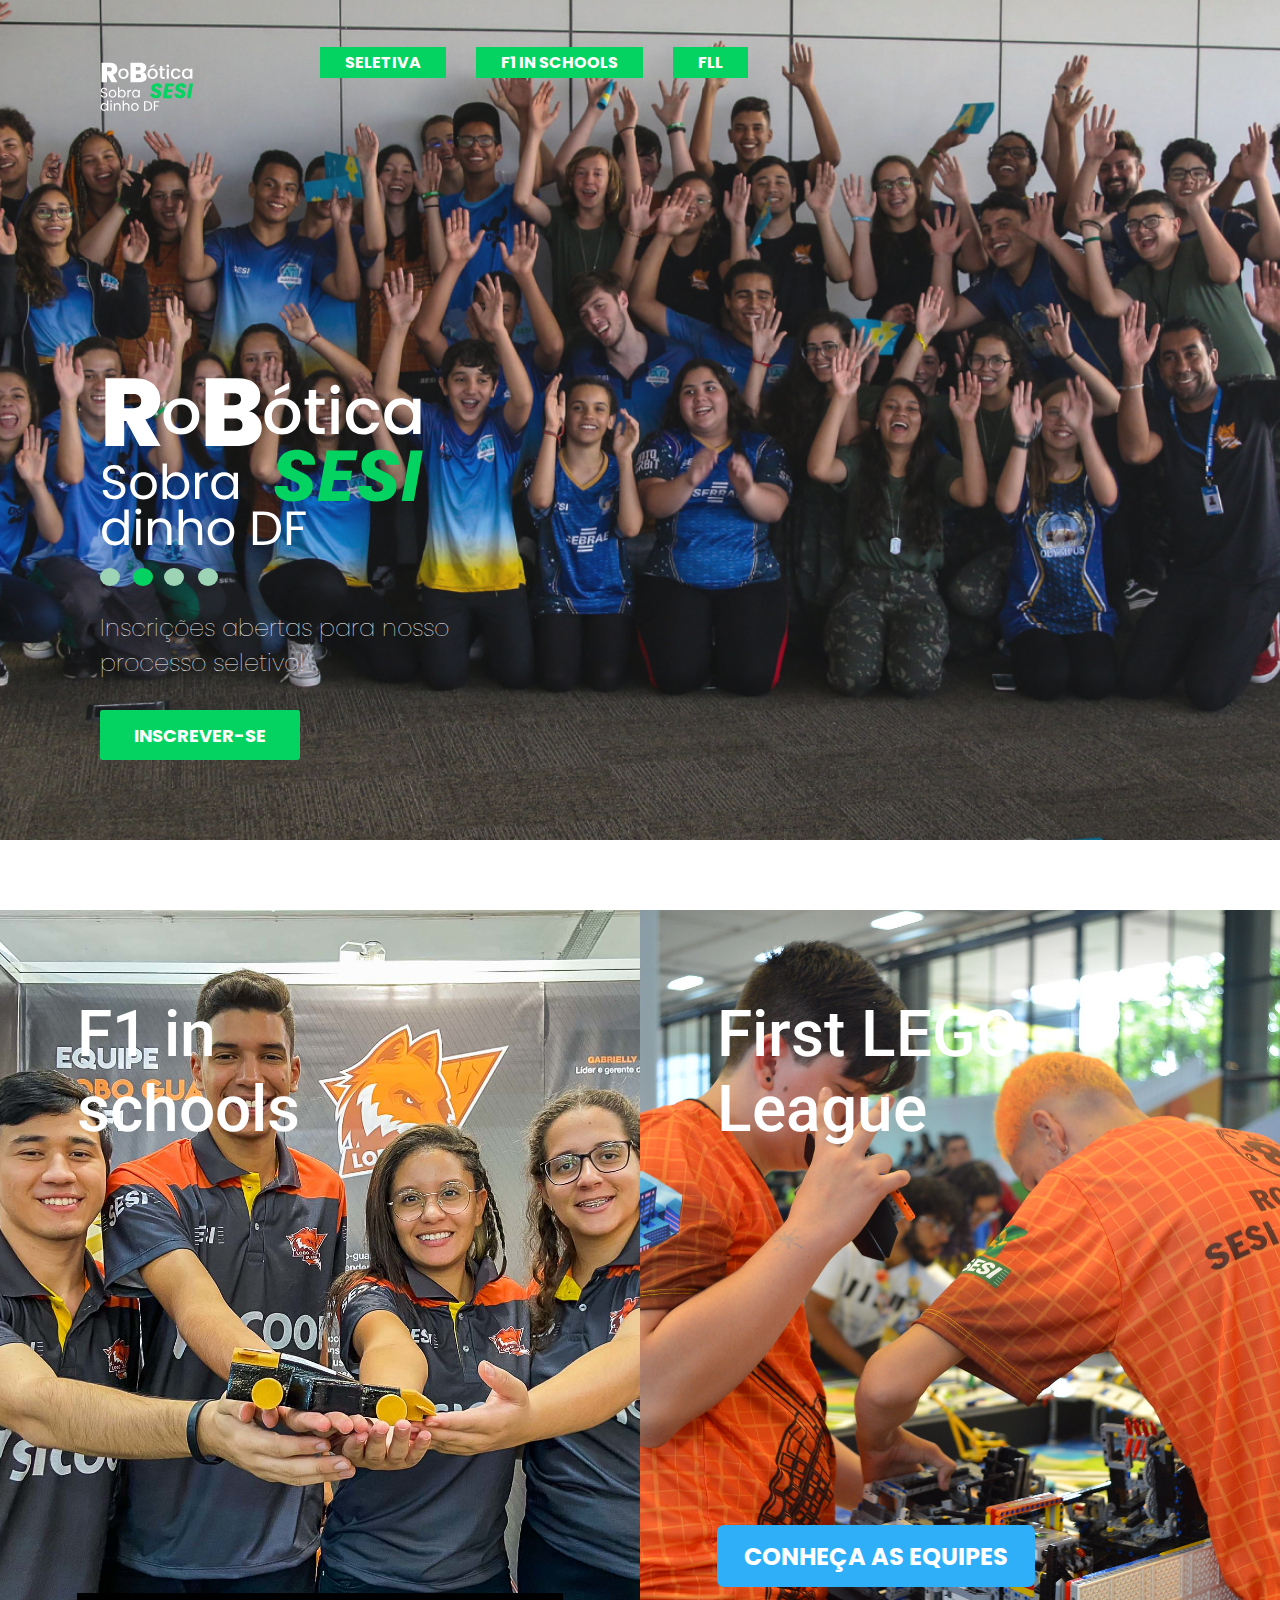
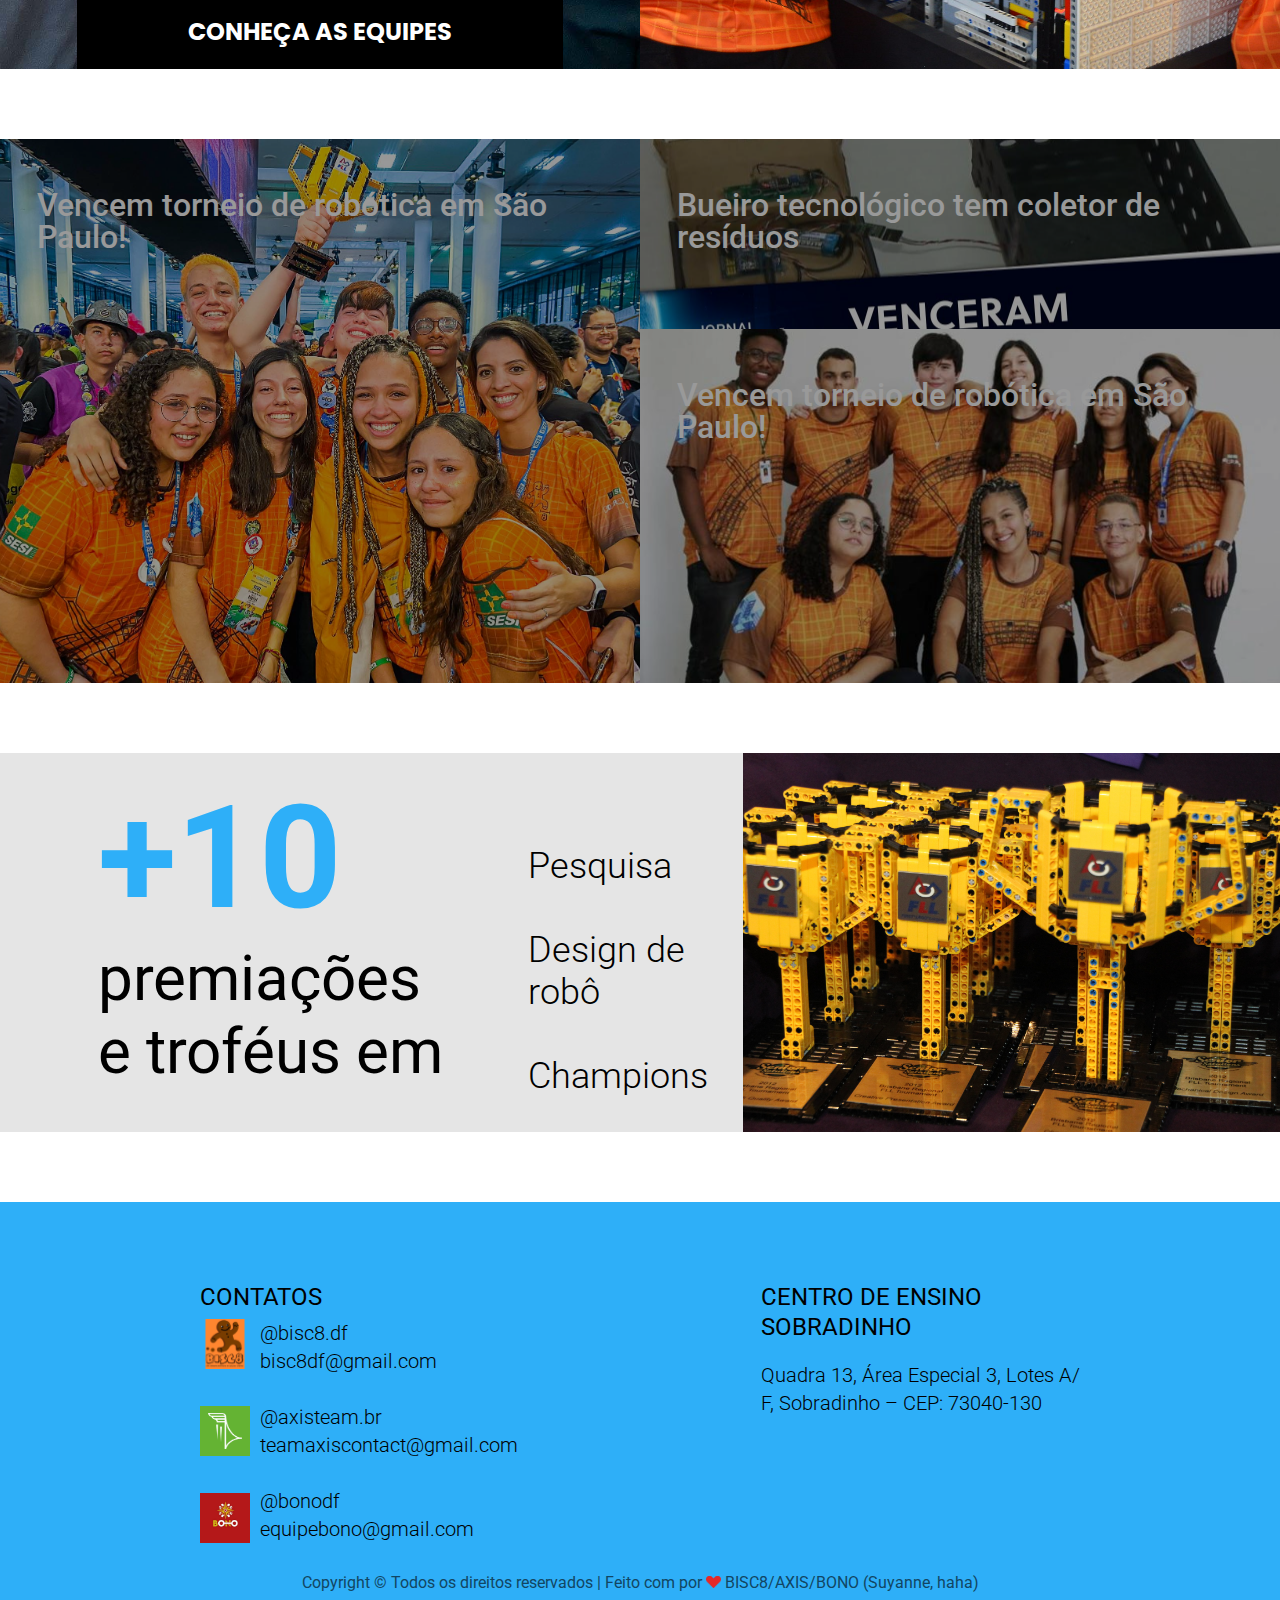
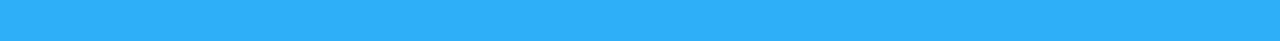
<file: index.html>
<!DOCTYPE html>
<html lang="en">
<head>
  <meta charset="UTF-8">
  <meta http-equiv="X-UA-Compatible" content="IE=edge">
  <meta name="viewport" content="width=device-width, initial-scale=1.0">
  <title>Home</title>

  <!--FONTS LINKS-->
   <!--FONTS LINK-->
   <link rel="preconnect" href="https://fonts.googleapis.com">
   <link rel="preconnect" href="https://fonts.gstatic.com" crossorigin>
   <link href="https://fonts.googleapis.com/css2?family=Poppins:wght@300;400;700&family=Roboto:wght@300;500;700&display=swap" rel="stylesheet">

  <!--CSS LINKS-->
  <link rel="stylesheet" href="styles/style.css">
  <link rel="stylesheet" href="styles/navbar.css">
  <link rel="stylesheet" href="styles/footer.css">

</head>
<body>
  <nav class="dp-menu">
    
    <ul>
      <li id="logonavbar"><a href="#"><img src="Images/LogoVerdeB.svg" alt="Website Logo"></a></li>

      <li class="buttonhover listbar"><a href="#">SELETIVA</a>
        <ul class="secondul">
          <li class="buttonhover listbar"><a href="html/form.html">INSCREVA-SE</a></li>
          <li class="buttonhover listbar"><a href="#">EDITAL</a></li>
        </ul>
      </li>
      <li class="buttonhover listbar"><a href="#">F1 IN SCHOOLS</a></li>
      <li class="buttonhover listbar"><a href="#">FLL</a>
        <ul class="secondul">
          <li class="buttonhover listbar"><a href="#">BISC8</a></li>
          <li class="buttonhover listbar"><a href="#">BONO</a></li>
        </ul>
      </li>
    </ul>
  </nav>


  <!-- Header with image -->
  <header class="bgimg">
    <div class="container">
      <img src="Images/LogoVerdeB.svg" alt="Title Logo"><br>
      <img id="carroselballs" src="Images/carroselballs.svg" alt="Carrosel balls">
      <p>Inscrições abertas para nosso processo seletivo!</p>

      <button class="buttonhover" ><a href="html/form.html">INSCREVER-SE</a></button>
    </div>
  </header>

  
  <section class="competitions">
    <div class="section1bg f1inschools frontbg">
      <div class="section1text">
        <h2 class="section1title">F1 in <br> schools</h2>
        <button id="f1button" class="section1button"><a href="">CONHEÇA AS EQUIPES</a></button>
        </div>
    </div>
<!--
    <div class="section1bg backbg">
      <div class="section1text">
        <h2 class="section1title">F1 in <br> schools</h2>
        <p>O campeonato, que faz parte de um projeto internacional realizado pela própria Fórmula 1, reproduz desafios profissionais envolvidos em uma corrida de carros do início ao fim, desde a criação da escuderia até o enfrentamento nas pistas. <br>

        Aqui, não é só a velocidade que conta: é necessário utilizar diversos recursos tecnológicos para projetar, modelar e testar um protótipo de um carro de F1. Nessa preparação para o mundo profissional, os jovens competidores precisam pensar em marketing, patrocínio, plano de negócios e estratégias em mídias sociais.
        </p>
        <button id="f1button" class="section1button"><a href="">CONHEÇA AS EQUIPES</a></button>
        </div>
    </div>
-->
    <div id="FLL" class="section1bg frontbg">
      <div class="section1text">
        <h2 class="section1title">First LEGO<br>League</h2>
        <button id="fllbutton" class="section1button"><a href="">CONHEÇA AS EQUIPES</a></button>
      </div>
    </div>
  </section>


  <section class="news">
    
    <div id="bignews" >
      <a href="https://g1.globo.com/df/distrito-federal/noticia/2020/03/10/estudantes-de-brasilia-vencem-festival-sesi-de-robotica-em-sao-paulo.ghtml" target="_blank" rel="noopener noreferrer">
        <h2 class="section1title">Vencem torneio de robótica em São Paulo!</h2>
      </a>
      
    </div>

    <div id="littlenews" >
      <a target="_blank" href="https://youtu.be/-0r_CIXvMjY">
        <div id="littlenews1" >
        <h2 class="section1title">Bueiro tecnológico tem coletor de resíduos</h2>
      </div>
      </a>

      <a target="_blank" href="https://razoesparaacreditar.com/estudantes-df-coleta-pet-limpa-bueiros/">
        <div id="littlenews2">
        <h2 >Vencem torneio de robótica em São Paulo!</h2>
      </div>
      </a>
    </div>
    
  </section>

  <section class="awards">
    <div id="awards1">
      <h1>+10</h1>
      <p>premiações <br> e troféus em</p>
    </div>
    <div id="awards2">
      <ul>
        <li>Pesquisa </li><br>
        <li>Design de robô </li><br>
        <li>Champions</li>
      </ul>
    </div>
 
    <div id="trophiesimg">
    </div>
  </section>


  <footer>
    <div id="footerdiv">
      <div class="contacts">
        <h3>CONTATOS</h3> 
        <div class="logos">
          <img src="Images/Logob8.svg" alt="Logo b8">
          <img src="Images/LogoAxis.jpg" alt="Logo Axis">
          <img src="Images/LogoBono.png" alt="Logo Bono">
        </div>
        <div class="emailinstagram">
          <p> @bisc8.df 
          bisc8df@gmail.com
          <br> <br></p>
          <p>@axisteam.br 
          teamaxiscontact@gmail.com <br> <br></p>
          <p> @bonodf 
          equipebono@gmail.com</p>
          
        </div>
      </div>
      <div class="location">
        <h3>CENTRO DE ENSINO <br> SOBRADINHO</h3><br>
        <p>Quadra 13, Área Especial 3, Lotes A/ <br> F, Sobradinho – CEP: 73040-130
        </p>
      </div>
    </div>

    <div id="copyright">
      <p>Copyright © Todos os direitos reservados | Feito com por <img src="Images/Footerheart.png" alt="Heart image"> BISC8/AXIS/BONO (Suyanne, haha)</p>
    </div>
    
  </footer> 
</body>
</html>
</file>
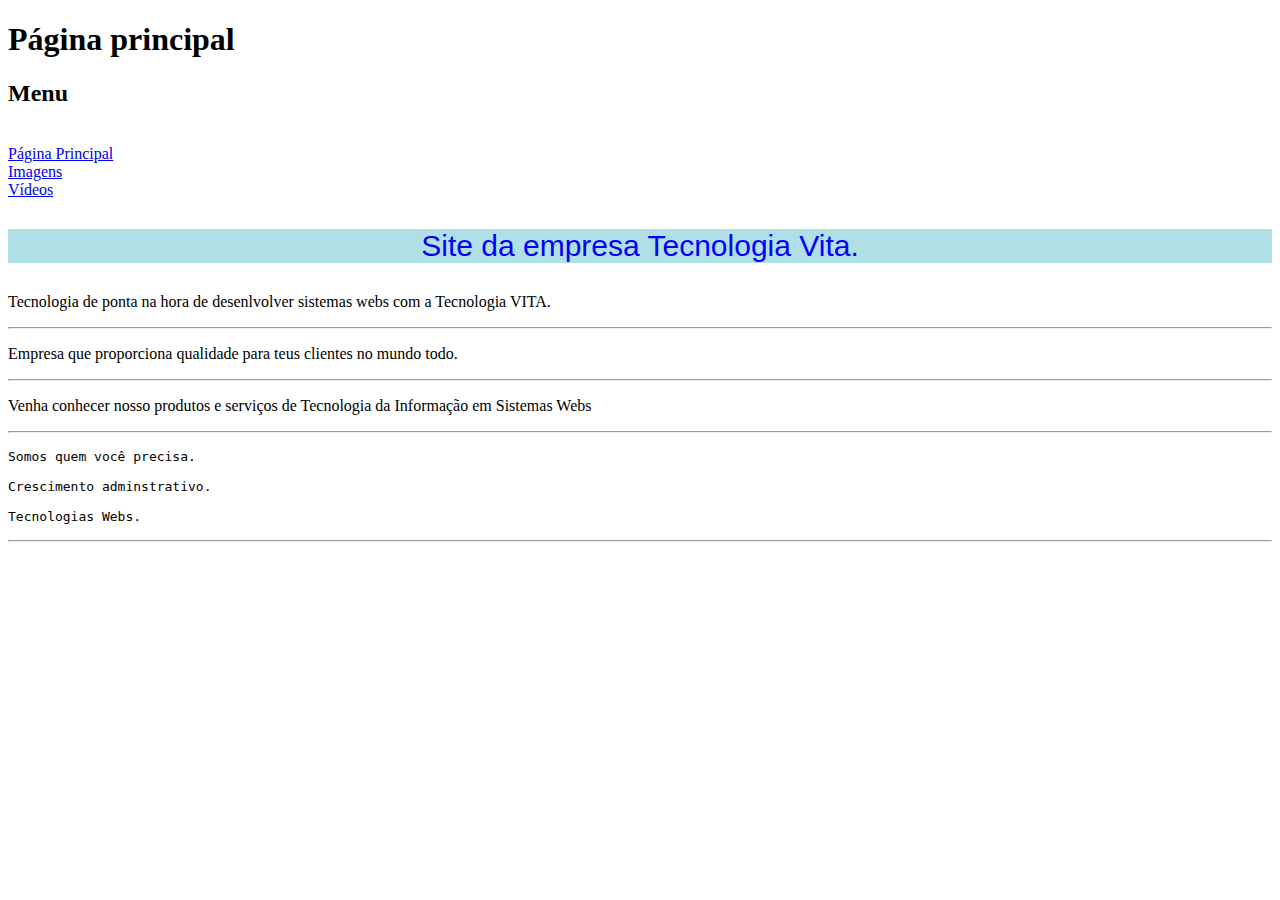
<file: html/index.html>
<!DOCTYPE html>
<html lang="pt-br">
<!-- Tag inicial do HTML -->

<head>
  <!-- Tag de cabeçalho do documento HTML -->
  <title>Meu primeiro site </title> <!-- Tag de titulo-->
</head>

<body>

  <h1> Página principal </h1>

  <h2> Menu </h2>

  <br> <a href="/html/index.html"> Página Principal </a>

  <br> <a href="/html/imagens.html"> Imagens </a>

  <br> <a href="/html/videos.html"> Vídeos </a>

  <p title="Importância de Desenvolvimento" style="color:blue;
font-size:30px;
background-color:powderblue;
font-family:arial;
text-align:center;">Site da empresa Tecnologia Vita.</p>


  <p>
    Tecnologia de ponta na hora de desenlvolver
    sistemas webs com a Tecnologia VITA.
  </p>

  <hr>

  <p>
    Empresa que proporciona qualidade para
    teus clientes no mundo todo.
  </p>

  <hr>

  <p>
    Venha conhecer nosso produtos e serviços de
    Tecnologia da Informação em Sistemas Webs</p>

  <hr>

  <p>
  <pre>Somos quem você precisa.
<br>Crescimento adminstrativo.
<br>Tecnologias Webs.
</pre>
  </p>
  <hr>


</body>



</html>
</file>
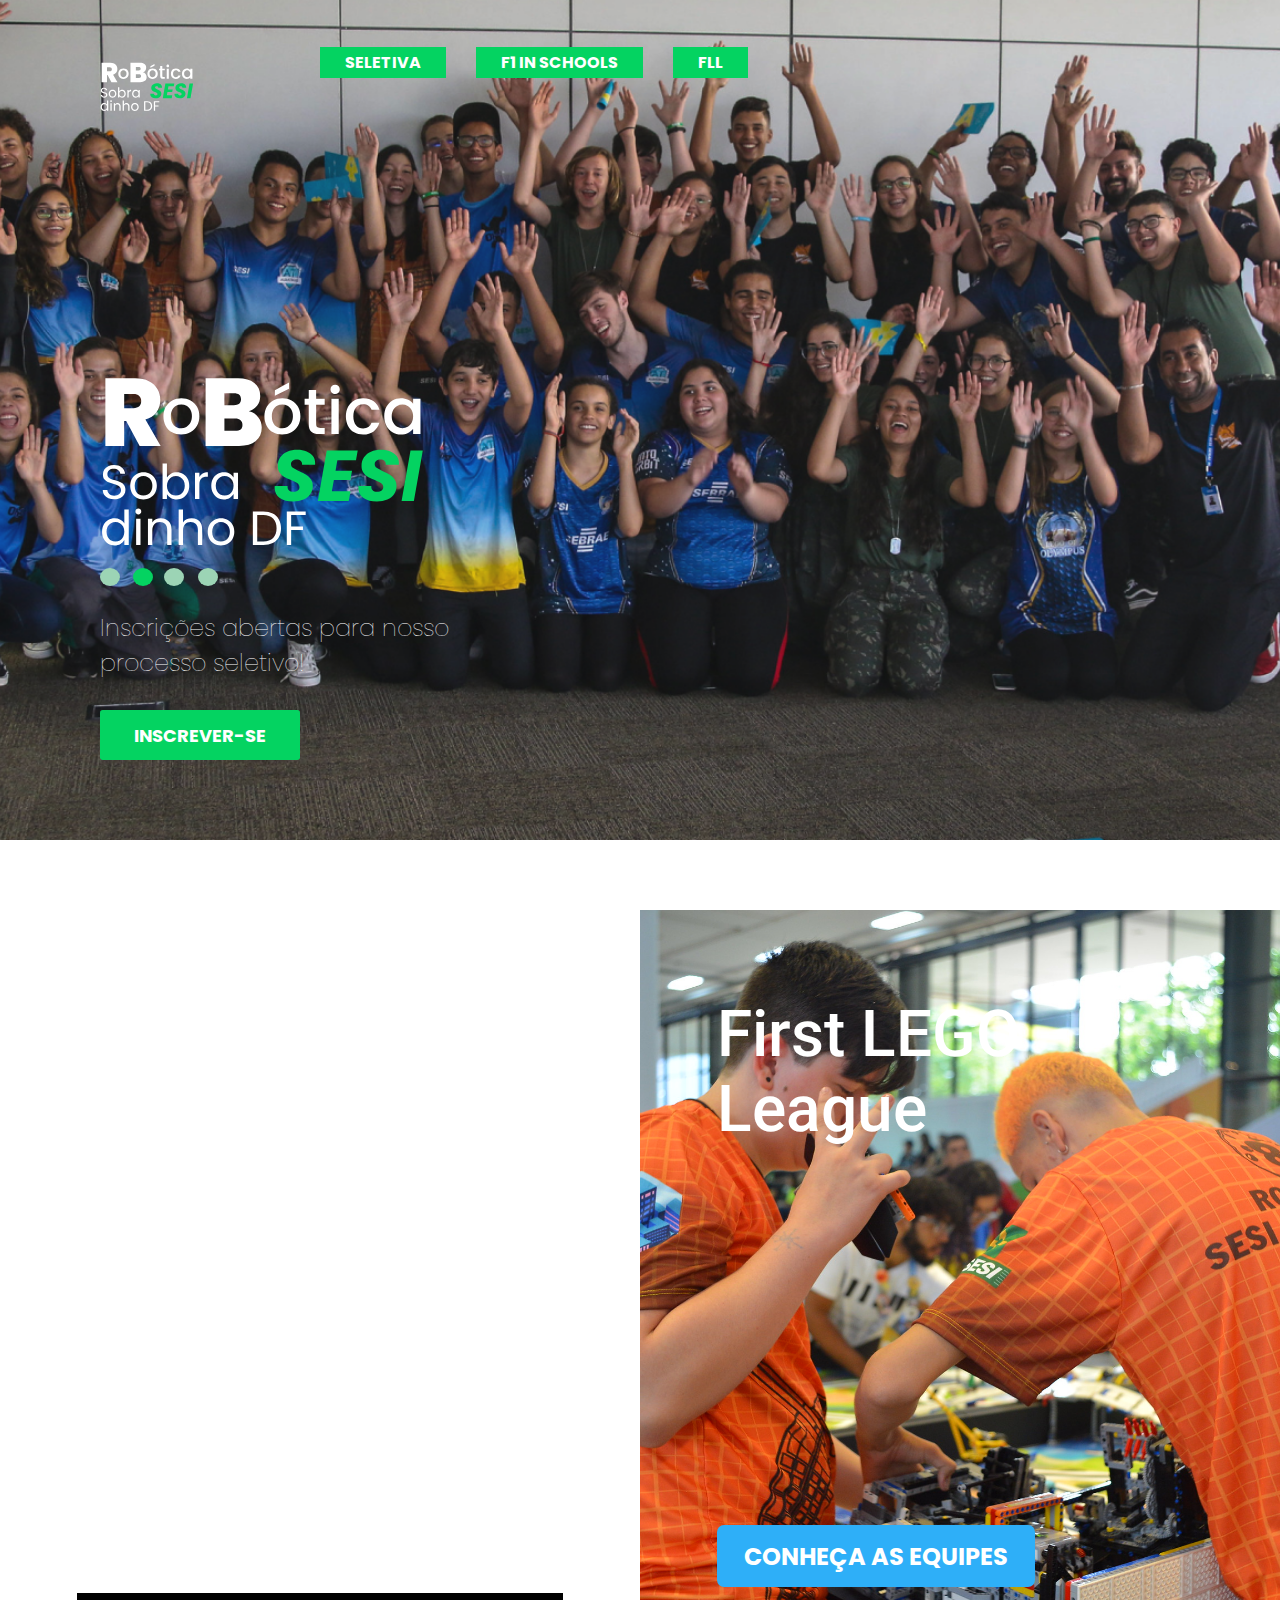
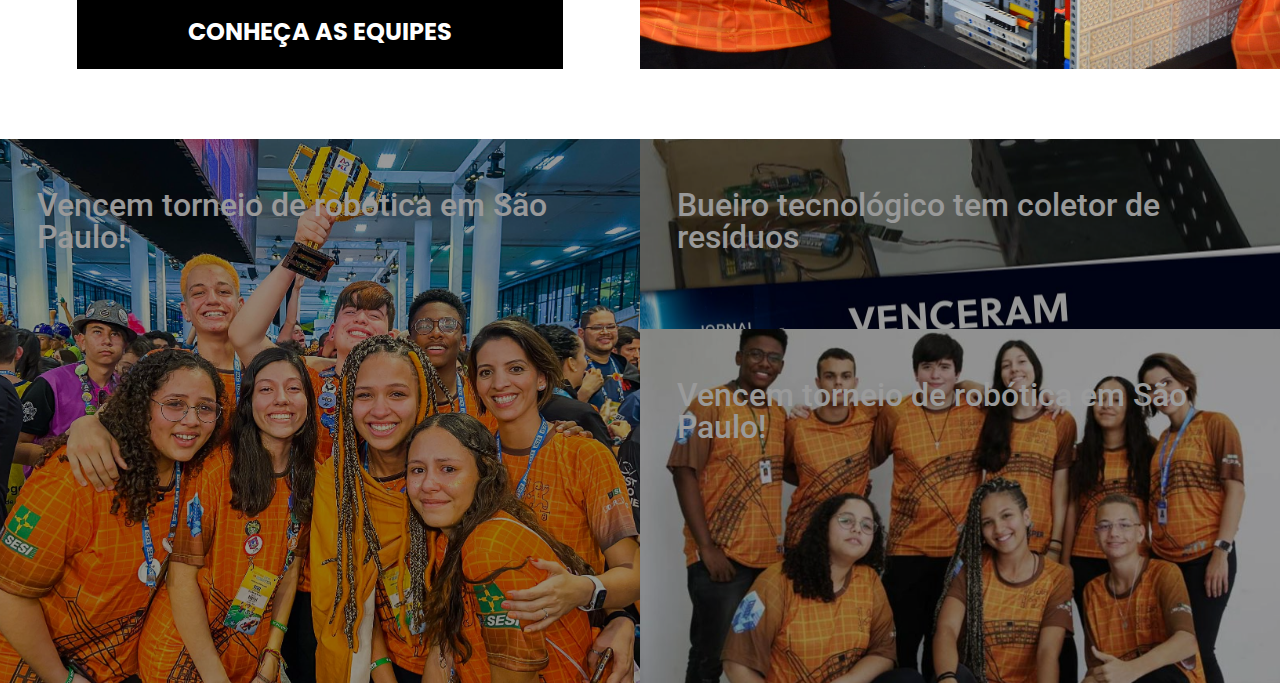
<file: IntegratedProject1/html/index.html>
<!DOCTYPE html>
<html lang="en">
<head>
  <meta charset="UTF-8">
  <meta http-equiv="X-UA-Compatible" content="IE=edge">
  <meta name="viewport" content="width=device-width, initial-scale=1.0">
  <title>Document</title>

  <!--FONTS LINKS-->
   <!--FONTS LINK-->
   <link rel="preconnect" href="https://fonts.googleapis.com">
   <link rel="preconnect" href="https://fonts.gstatic.com" crossorigin>
   <link href="https://fonts.googleapis.com/css2?family=Poppins:wght@300;400;700&family=Roboto:wght@300;500;700&display=swap" rel="stylesheet">

  <!--CSS LINKS-->
  <link rel="stylesheet" href="/styles/style.css">
  <link rel="stylesheet" href="/styles/navbar.css">

</head>
<body>
  <nav class="dp-menu">
    
    <ul>
      <li id="logonavbar"><a href="#"><img src="/Images/LogoVerdeB.svg" alt="Website Logo"></a></li>

      <li class="buttonhover listbar"><a href="#">SELETIVA</a>
        <ul class="secondul">
          <li class="buttonhover listbar"><a href="#">INSCREVA-SE</a></li>
          <li class="buttonhover listbar"><a href="#">EDITAL</a></li>
        </ul>
      </li>
      <li class="buttonhover listbar"><a href="#">F1 IN SCHOOLS</a></li>
      <li class="buttonhover listbar"><a href="#">FLL</a>
        <ul class="secondul">
          <li class="buttonhover listbar"><a href="#">BISC8</a></li>
          <li class="buttonhover listbar"><a href="#">BONO</a></li>
        </ul>
      </li>
    </ul>
  </nav>


  <!-- Header with image -->
  <header class="bgimg">
    <div class="container">
      <img src="/Images/LogoVerdeB.svg" alt="Title Logo"><br>
      <img id="carroselballs" src="/Images/carroselballs.svg" alt="Carrosel balls">
      <p>Inscrições abertas para nosso processo seletivo!</p>

      <button class="buttonhover" ><a href="">INSCREVER-SE</a></button>
    </div>
  </header>

  
  <section class="competitions">
    <div id="f1inschools" class="section1bg">
      <div class="section1text">
        <h2 class="section1title">F1 in <br> schools</h2>
        <button id="f1button" class="section1button"><a href="">CONHEÇA AS EQUIPES</a></button>
        </div>
    </div>

    <div id="FLL" class="section1bg">
      <div class="section1text">
        <h2 class="section1title">First LEGO<br>League</h2>
        <button id="fllbutton" class="section1button"><a href="">CONHEÇA AS EQUIPES</a></button>
      </div>
    </div>
  </section>


  <section class="news">
    <div id="bignews" >
      <h2 class="section1title">Vencem torneio de robótica em São Paulo!</h2>
    </div>

    <div id="littlenews" >
      <div id="littlenews1" >
        <h2 class="section1title">Bueiro tecnológico tem coletor de resíduos</h2>
      </div>
      <div id="littlenews2">
        <h2 >Vencem torneio de robótica em São Paulo!</h2>
      </div>
    </div>
    
  </section>


  <!--
  <section class="awards">
    <div>
      <h1>+10</h1>
      <h2>premiações e troféus em</h2>
    </div>
    <div>
      <ul>
        <li>Pesquisa</li>
        <li>Design de robô</li>
        <li>Champions</li>
      </ul>
    </div>
 
    <div>
      <img src="" alt="">
    </div>
    
  </section>

  <footer>
    <div class="contacts">
      <h3>CONTATOS</h3>
      <div class="logos"></div>
      <div class="emailinstagram"></div>
    </div>
    <div class="location">
      <h3>CENTRO DE ENSINO SOBRADINHO</h3>
      <p>Quadra 13, Área Especial 3, Lotes A/F, Sobradinho – CEP: 73040-130
      </p>
    </div>

    <p>Copyright © Todos os direitos reservados | Feito com por <img src="" alt="Heart image"> BISC8/AXIS/BONO (Suyanne, haha)</p>
  </footer> -->
</body>
</html>
</file>
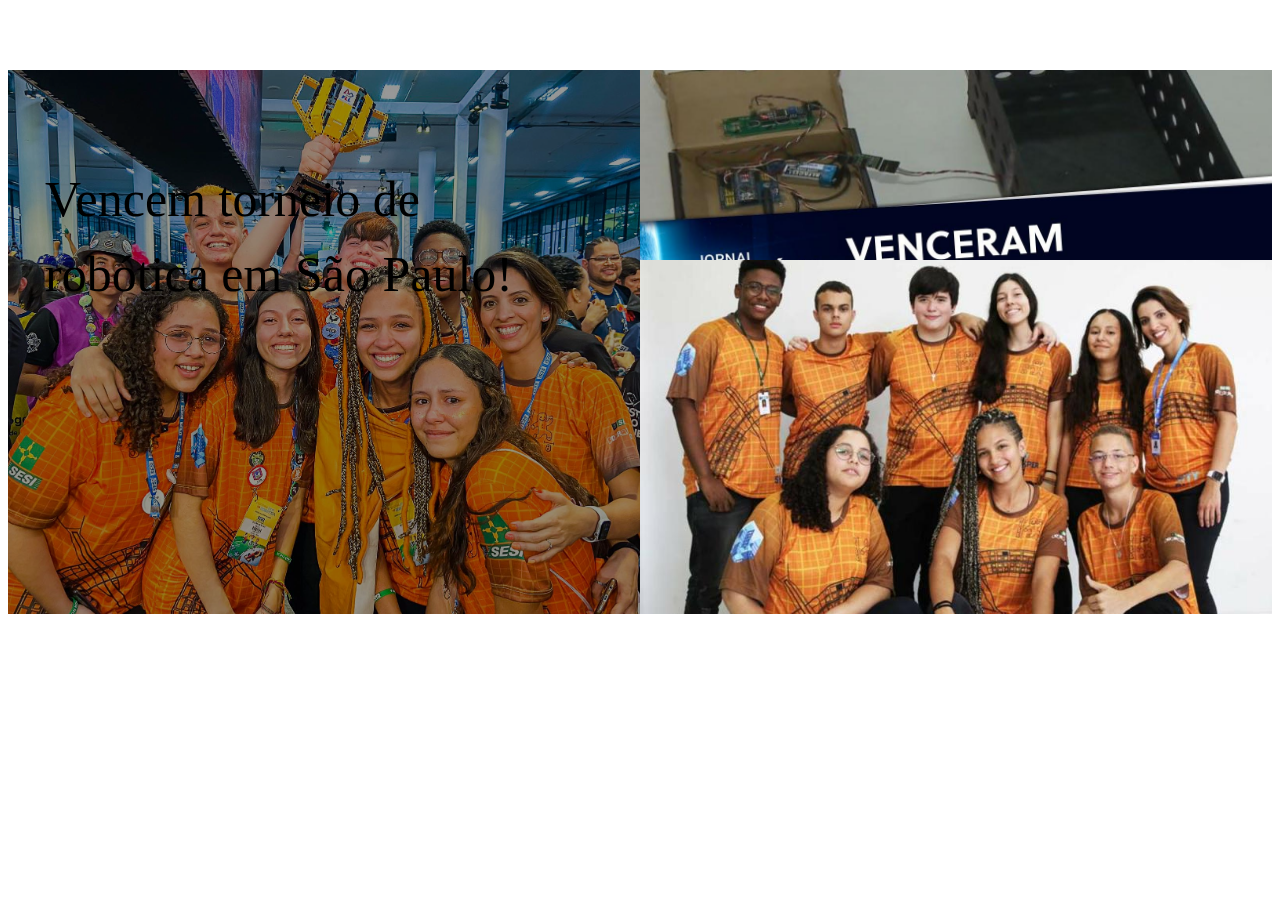
<file: news.html>
<!DOCTYPE html>
<html lang="en">
<head>
  <meta charset="UTF-8">
  <meta http-equiv="X-UA-Compatible" content="IE=edge">
  <meta name="viewport" content="width=device-width, initial-scale=1.0">
  <link rel="stylesheet" href="zoom.css">
  <title>Document</title>
</head>
<body>
  <section class="news">
    <div id="bignews" >
      <h2 class="section1title">Vencem torneio de robótica em São Paulo!</h2> 
    </div>

    <div id="littlenews" >
      <div id="littlenews1" >
        <!-- <h2 class="section1title">Bueiro tecnológico tem coletor de resíduos</h2> -->
      </div>
      <div id="littlenews2">
        <!-- <h2 >Vencem torneio de robótica em São Paulo!</h2>
      </div> -->
    </div>
  </section>
</body>
</html>
</file>
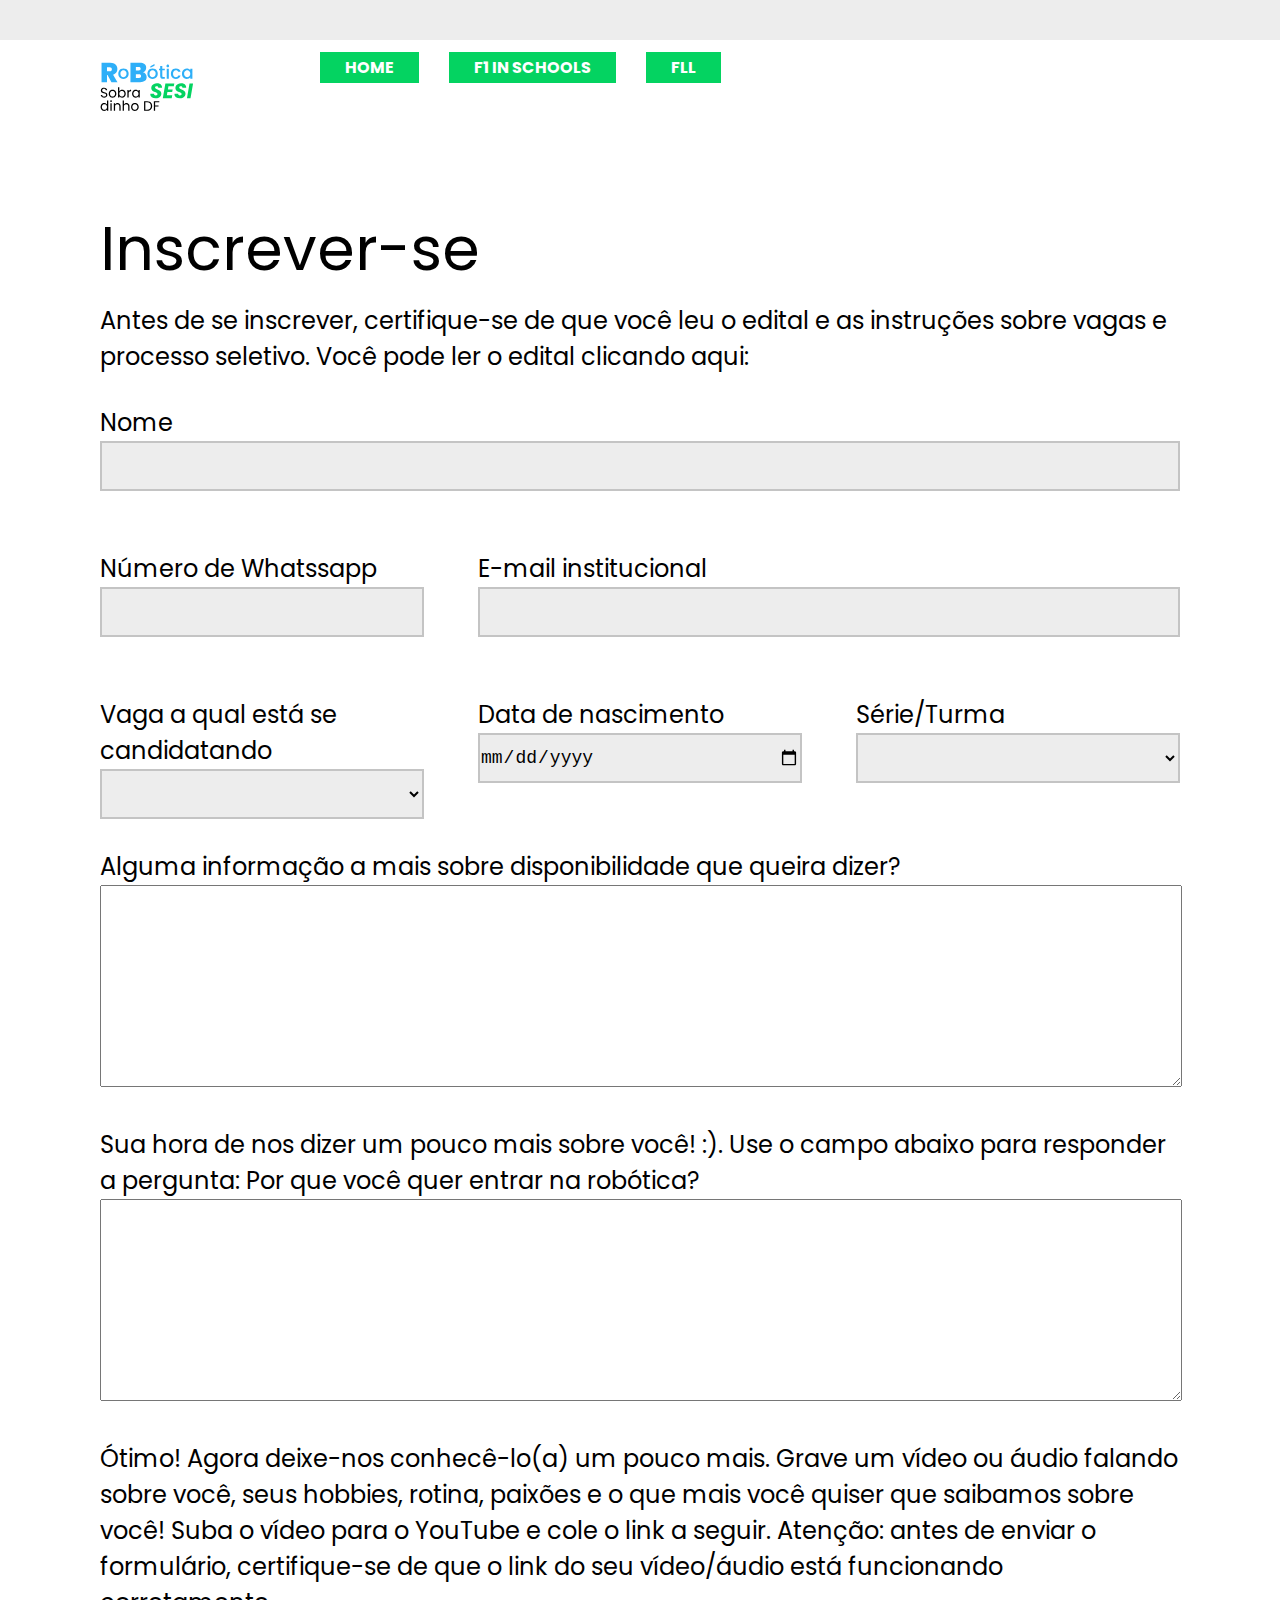
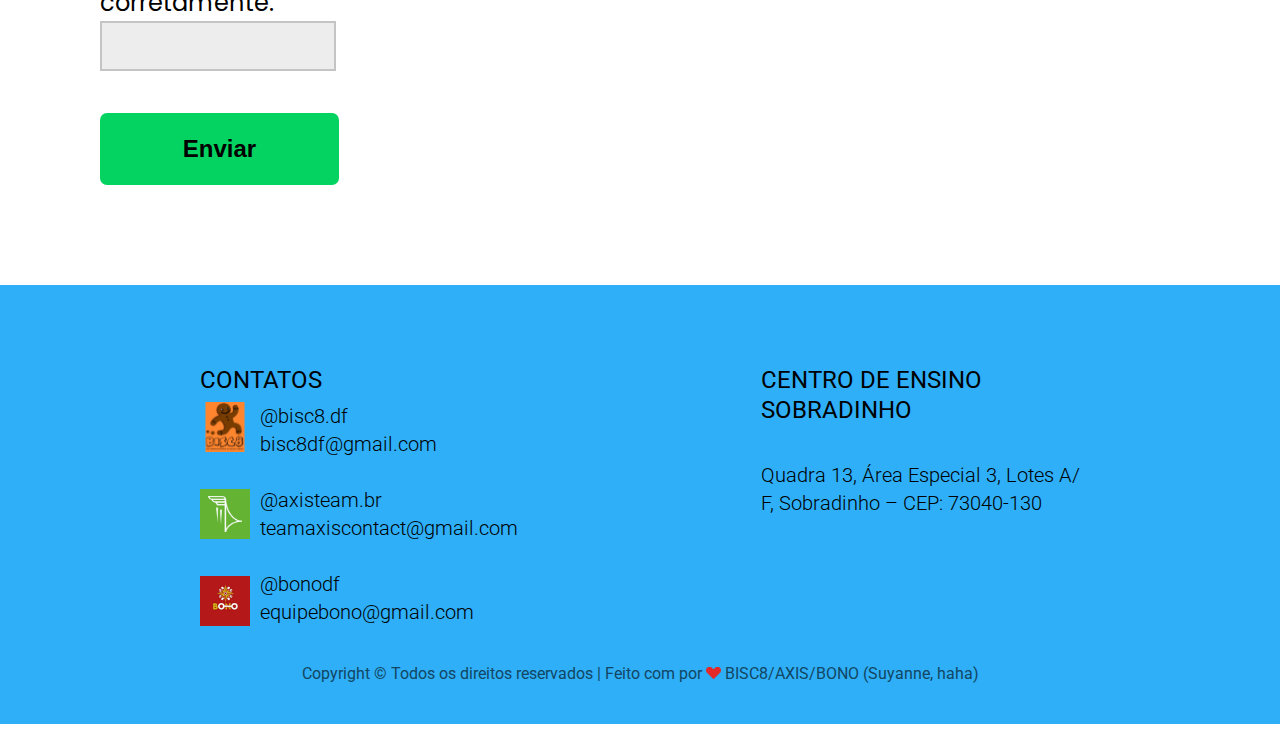
<file: html/form.html>
<!DOCTYPE html>
<html lang="en">
<head>
  <meta charset="UTF-8">
  <meta http-equiv="X-UA-Compatible" content="IE=edge">
  <meta name="viewport" content="width=device-width, initial-scale=1.0">
  <title>Document</title>

  <!--FONTS LINK-->
  <link rel="preconnect" href="https://fonts.googleapis.com">
  <link rel="preconnect" href="https://fonts.gstatic.com" crossorigin>
  <link href="https://fonts.googleapis.com/css2?family=Poppins:wght@300;400;700&family=Roboto:wght@300;500;700&display=swap" rel="stylesheet">
  <!--LINK CSS-->
  <link rel="stylesheet" href="../styles/navbar.css">
  <link rel="stylesheet" href="../styles/footer.css">
  <link rel="stylesheet" href="../styles/form.css">
  
</head>

<body>

  <canvas></canvas>

  <nav class="dp-menu">
    
    <ul>
      <li id="logonavbar"><a href="#"><img src="../Images/LogoColorida.svg" alt="Website Logo"></a></li>

      <li class="buttonhover listbar"><a href="#">HOME</a>
        <ul class="secondul">
          <li class="buttonhover listbar"><a href="#">INSCREVA-SE</a></li>
          <li class="buttonhover listbar"><a href="#">EDITAL</a></li>
        </ul>
      </li>
      <li class="buttonhover listbar"><a href="#">F1 IN SCHOOLS</a></li>
      <li class="buttonhover listbar"><a href="#">FLL</a>
        <ul class="secondul">
          <li class="buttonhover listbar"><a href="#">BISC8</a></li>
          <li class="buttonhover listbar"><a href="#">BONO</a></li>
        </ul>
      </li>
    </ul>
  </nav>

  <div class="formcontainer">
    <h1>Inscrever-se</h1> <br>
    <p>Antes de se inscrever, certifique-se de que você leu o edital e as instruções sobre vagas e processo seletivo. Você pode ler o edital clicando aqui:</p>

    <form method="POST" action="./processa.php" >
      <div>
        <label for="name">Nome</label>
        <input type="text" id="name" name="name"> 
      </div>

      <div class="formcontacts">
        <div class="wppnumber">
        <label for="wppnumber">Número de Whatssapp</label> <br>
        <input type="tel" name="wppnumber">
        </div>

        <div class="email">
        <label for="e-mail">E-mail institucional</label> <br>
        <input type="email" name="email">
        </div>
      </div>

      <div class="otherinfo">
        <div>
        <label for="role">Vaga a qual está se candidatando</label><br>
        <select name="role">
            <option value="blank"></option>
            <option value="mentor">Mentor</option>
            <option value="competidor">Competidor</option>
        </select>
      </div>

      <div>
        <label for="birthdate">Data de nascimento</label><br>
        <input type="date" name="birthdate"> <br>
      </div>

      <div>
        <label for="birthdate">Série/Turma</label><br>
        <select name="class">
            <option value="blank"></option>
            <option value="3°A eletrotécnica">3°A eletrotécnica</option>
            <option value="competidor">2°CN vespertino</option>
            <option value="competidor">1°Eletrotécnica vespertino</option>
        </select>
      </div>
      </div>
  <!--
      <div class="weekdays">
        <div>
          <button class="weekbutton"><a href="">D</a></button>
          <p>de <input class="time" type="time"></p>
          <p> às <input class="time" type="time"></p>
          <button class="addtime" onclick="addTime()">+</button>
        </div>

        <div>
          <button  class="weekbutton"><a href="">S</a></button>
          <p>de <input class="time" type="time"></p>
          <p> às <input class="time" type="time"></p>
          <button class="addtime" onclick="addTime()">+</button>
        </div>

        <div>
          <button class="weekbutton"><a href="">T</a></button>
          <p>de <input class="time" type="time"></p>
          <p> às <input class="time" type="time"></p>
          <button class="addtime" onclick="addTime()">+</button>
        </div>

        <div>
          <button class="weekbutton"><a href="">Q</a></button>
          <p>de <input class="time" type="time"></p>
          <p> às <input class="time" type="time"></p>
          <button class="addtime" onclick="addTime()">+</button>
        </div>

        <div>
          <button class="weekbutton"><a href="">Q</a></button>
          <p>de <input class="time" type="time"></p>
          <p> às <input class="time" type="time"></p>
          <button class="addtime" onclick="addTime()">+</button>
        </div>
        <div>
          <button class="weekbutton"><a href="">S</a></button>
          <p>de <input class="time" type="time"></p>
          <p> às <input class="time" type="time"></p>
          <button class="addtime" onclick="addTime()">+</button>
        </div>

        <div>
          <button class="weekbutton"><a href="">S</a></button>
          <p>de <input class="time" type="time"></p>
          <p> às <input class="time" type="time"></p>
          <button class="addtime" onclick="addTime()">+</button>
        </div>
      </div>
-->
      <div>
        <label for="disponibility">Alguma informação a mais sobre disponibilidade que queira dizer?</label><br>
        <textarea name="disponibility" cols="30" rows="10"></textarea>
      </div>

      <div>
        <label for="disponibility">Sua hora de nos dizer um pouco mais sobre você! :). Use o campo abaixo para responder a pergunta: Por que você quer entrar na robótica?</label> <br>
        <textarea name="InfoAdd" cols="30" rows="10"></textarea>
      </div>

      <div>
        <label for="disponibility">Ótimo! Agora deixe-nos conhecê-lo(a) um pouco mais. Grave um vídeo ou áudio falando sobre você, seus hobbies, rotina, paixões e o que mais você quiser que saibamos sobre você! Suba o vídeo para o YouTube e cole o link a seguir.
        Atenção: antes de enviar o formulário, certifique-se de que o link do seu vídeo/áudio está funcionando corretamente.</label><br>
        <input type="url" name="video" cols="30" rows="10"></input>
      </div>

      <input id="submit" type="submit" value="Enviar" ></input>

     
    </form>
  </div>


  <footer>
    <div id="footerdiv">
      <div class="contacts">
        <h3>CONTATOS</h3> 
        <div class="logos">
          <img src="../Images/Logob8.svg" alt="Logo b8">
          <img src="../Images/LogoAxis.jpg" alt="Logo Axis">
          <img src="../Images/LogoBono.png" alt="Logo Bono">
        </div>
        <div class="emailinstagram">
          <p> @bisc8.df 
          bisc8df@gmail.com
          <br> <br></p>
          <p>@axisteam.br 
          teamaxiscontact@gmail.com <br> <br></p>
          <p> @bonodf 
          equipebono@gmail.com</p>
          
        </div>
      </div>
      <div class="location">
        <h3>CENTRO DE ENSINO <br> SOBRADINHO</h3><br>
        <p>Quadra 13, Área Especial 3, Lotes A/ <br> F, Sobradinho – CEP: 73040-130
        </p>
      </div>
    </div>

    <div id="copyright">
      <p>Copyright © Todos os direitos reservados | Feito com por <img src="../Images/Footerheart.png" alt="Heart image"> BISC8/AXIS/BONO (Suyanne, haha)</p>
    </div>
    
  </footer> 
  
</body>
</html>
</file>
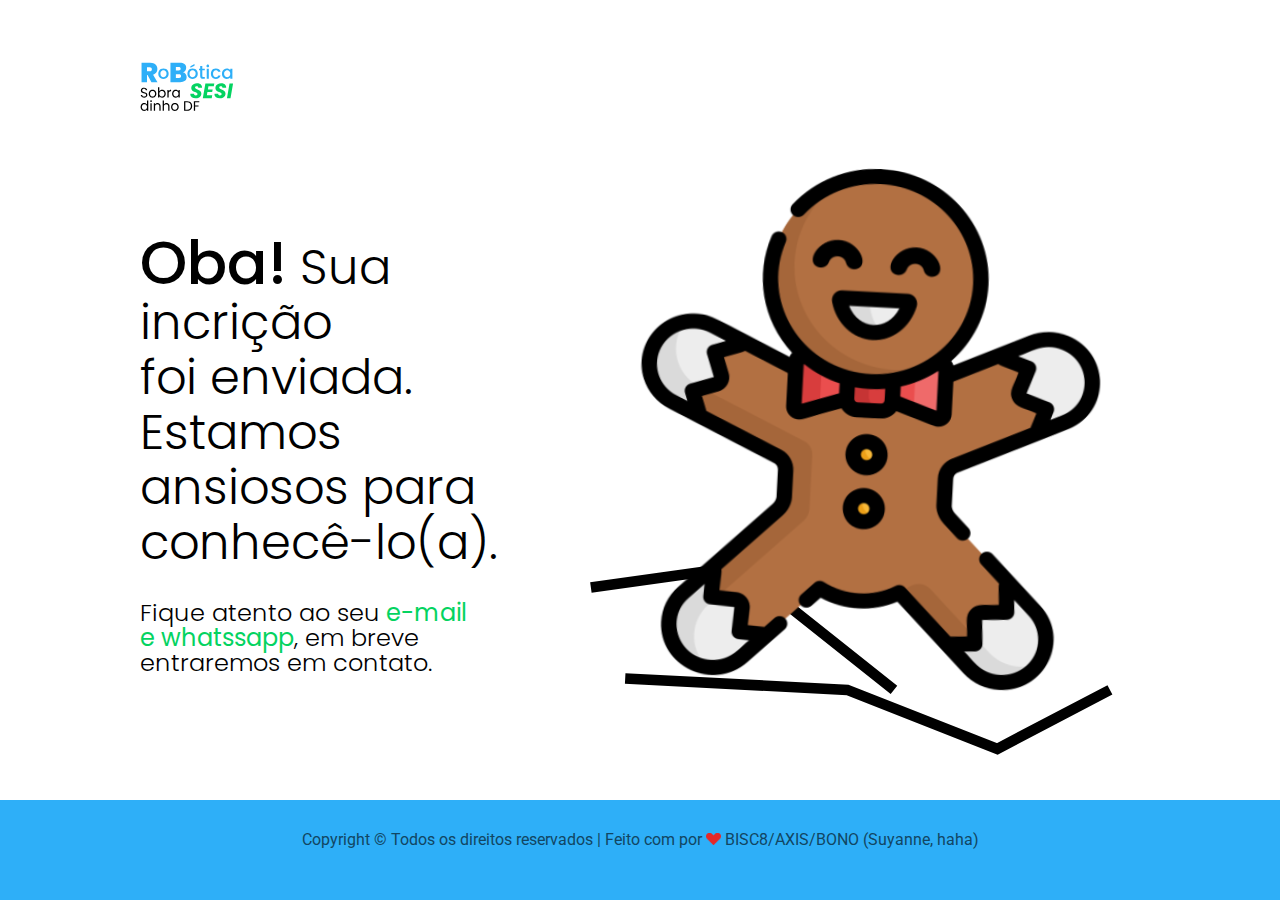
<file: html/subscriptiondone.html>
<!DOCTYPE html>
<html lang="en">
<head>
  <meta charset="UTF-8">
  <meta http-equiv="X-UA-Compatible" content="IE=edge">
  <meta name="viewport" content="width=device-width, initial-scale=1.0">
  <title>Subscription Done</title>

  <!--FONTS LINKS-->
  <link rel="preconnect" href="https://fonts.googleapis.com">
  <link rel="preconnect" href="https://fonts.gstatic.com" crossorigin>
  <link href="https://fonts.googleapis.com/css2?family=Poppins:wght@300;400;700&family=Roboto:wght@300;500;700&display=swap" rel="stylesheet">

  <!--CSS LINKS-->
  <link rel="stylesheet" href="../styles/navbar.css">
  <link rel="stylesheet" href="../styles/footer.css">
  <link rel="stylesheet" href="../styles/subdone.css">
  


</head>

<body>
  <nav class="dp-menu">
    <ul>
      <li id="logonavbar"><a href="#"><img src="/Images/LogoColorida.svg" alt="Website Logo"></a></li>
    </ul>
  </nav>

  <div class="container">
    <div class="text">
      <h2><span>Oba!</span> Sua incrição <br> foi enviada. Estamos <br> ansiosos para <br> conhecê-lo(a).</h2>
  
      <p>Fique atento ao seu<span> e-mail<br> e whatssapp</span>, em breve <br> entraremos em contato.</p>
    </div>

    <div id="image">
      <img src="/Images/HappyCookie.svg" alt="Happy Cookie Icon">
    </div>
  </div>

  <footer>
    <div id="copyright">
      <p>Copyright © Todos os direitos reservados | Feito com por <img src="/Images/Footerheart.png" alt="Heart image"> BISC8/AXIS/BONO (Suyanne, haha)</p>
    </div>
  </footer> 

</body>
</html>
</file>
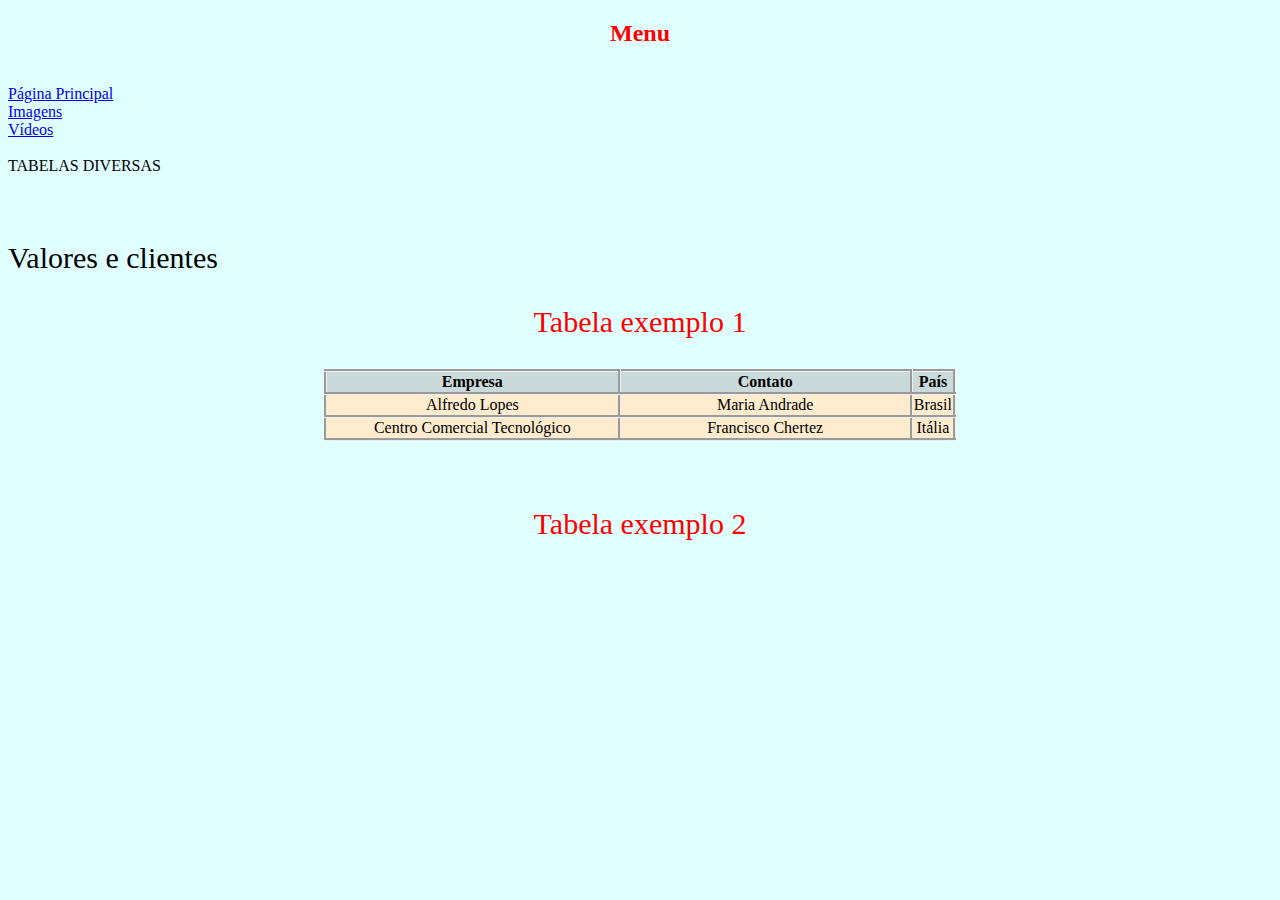
<file: html/tabela.html>
<!DOCTYPE html>
<!--Tabela diversificada-->
<html>
<head>
    <title>Tabela</title>

    <meta charset="UTF-8">

    <meta name="viewport" content="width=device-width, initial-scale=1.0">

    <link rel="stylesheet" href="style.css">

</head>
<body>

    <h2> Menu </h2>

    <br> <a href="/html/index.html"> Página Principal </a>

    <br> <a href="/html/imagens.html"> Imagens </a>

    <br> <a href="/html/videos.html"> Vídeos </a>

    <br><br>

    <div>TABELAS DIVERSAS</div>

    <br><br>
    <p>Valores e clientes</p>
    <p id="para1">Tabela exemplo 1</p>

    <div id="tabela1">
        <table>
            <tr> <!-- tr representa a linha da tabela.-->
                <th> Empresa </th>
                <th>Contato</th>
                <th>País</th>
            </tr>
            <tr>
                <td>Alfredo Lopes</td> <!-- td significa dados da tabela.-->
                <td>Maria Andrade</td>
                <td>Brasil</td>
            </tr>
            <tr>
                <td>Centro Comercial Tecnológico</td>
                <td>Francisco Chertez</td>
                <td>Itália</td>
            </tr>
        </table>
    </div>

    <br><br>

    <div>

    <p id="para1">Tabela exemplo 2</p>
    </div>


    <br><br>

</body>
</html>
</file>
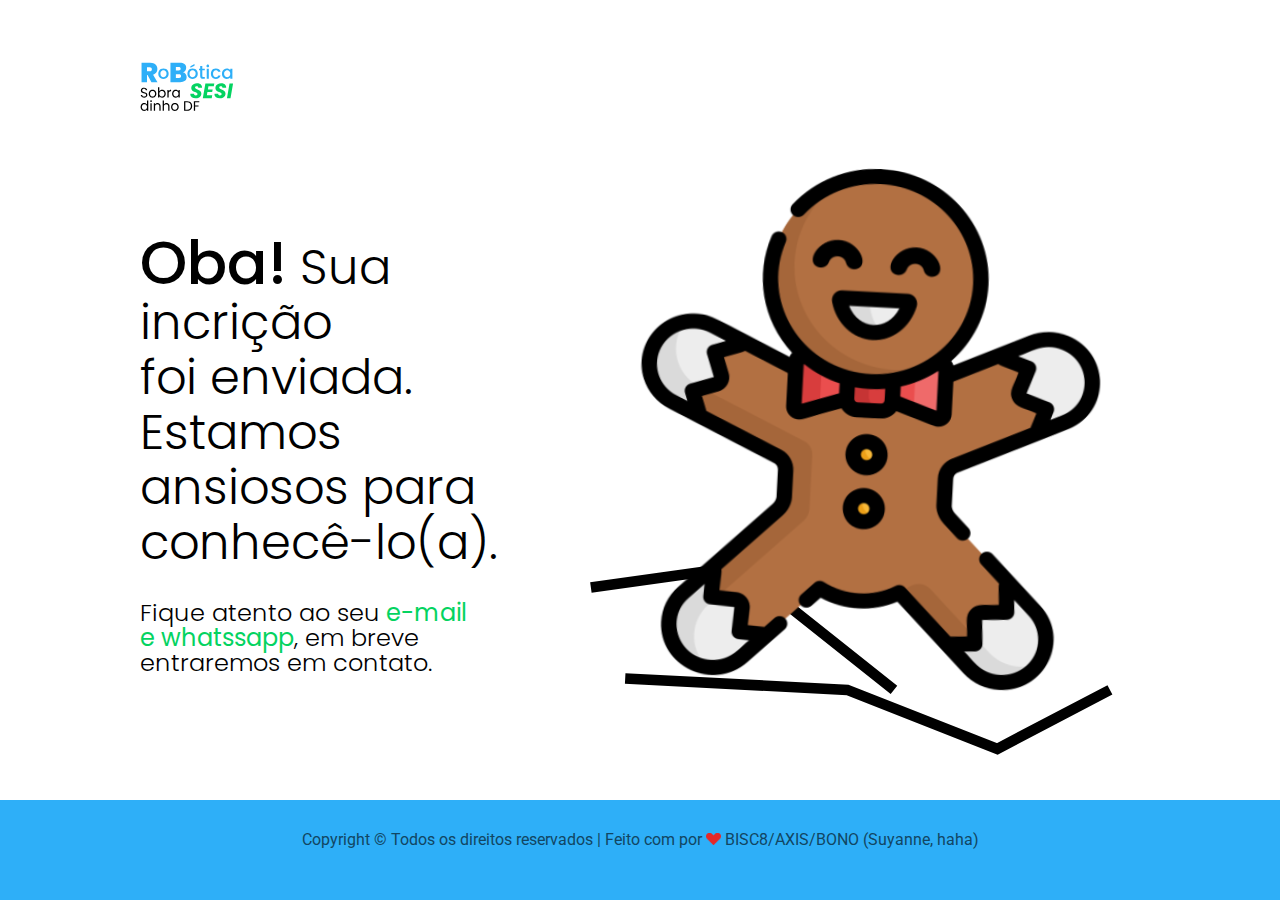
<file: IntegratedProject1/html/subscriptiondone.html>
<!DOCTYPE html>
<html lang="en">
<head>
  <meta charset="UTF-8">
  <meta http-equiv="X-UA-Compatible" content="IE=edge">
  <meta name="viewport" content="width=device-width, initial-scale=1.0">
  <title>Subscription Done</title>

  <!--FONTS LINKS-->
  <link rel="preconnect" href="https://fonts.googleapis.com">
  <link rel="preconnect" href="https://fonts.gstatic.com" crossorigin>
  <link href="https://fonts.googleapis.com/css2?family=Poppins:wght@300;400;700&family=Roboto:wght@300;500;700&display=swap" rel="stylesheet">

  <!--CSS LINKS-->
  <link rel="stylesheet" href="/styles/navbar.css">
  <link rel="stylesheet" href="/styles/footer.css">
  <link rel="stylesheet" href="/styles/subdone.css">
  


</head>

<body>
  <nav class="dp-menu">
    <ul>
      <li id="logonavbar"><a href="#"><img src="/Images/LogoColorida.svg" alt="Website Logo"></a></li>
    </ul>
  </nav>

  <div class="container">
    <div class="text">
      <h2><span>Oba!</span> Sua incrição <br> foi enviada. Estamos <br> ansiosos para <br> conhecê-lo(a).</h2>
  
      <p>Fique atento ao seu<span> e-mail<br> e whatssapp</span>, em breve <br> entraremos em contato.</p>
    </div>

    <div id="image">
      <img src="/Images/HappyCookie.svg" alt="Happy Cookie Icon">
    </div>
  </div>

  <footer>
    <div id="copyright">
      <p>Copyright © Todos os direitos reservados | Feito com por <img src="/Images/Footerheart.png" alt="Heart image"> BISC8/AXIS/BONO (Suyanne, haha)</p>
    </div>
  </footer> 

</body>
</html>
</file>
<file: styles/style.css>
*{
  margin: 0;
  padding: 0;
}

html{
  height: 1400px;
}

body{
  height: 100%;
}

/*-----------HEADER-----------*/

.bgimg {
  background-position: center;
  background-size: cover;
  background-image: url("../Images/SESIDFTodos\ 1.png");
  min-height: 60%;
}

.container{
  width: 380px;
  position: absolute;
  margin: 340px 0px 0px 100px;
}

.container #carroselballs{
  align-self: left;
}

.container p{
  font-family: "poppins";
  font-size: 18pt;
  font-weight: lighter;
  color: #FFFF;

  margin-bottom: 30px;
  margin-top: 20px;
}

.container button{
  background-color: #04D361;
  text-decoration: none;

  width: 200px;
  height: 50px;

  border-radius: 2pt;
  border: none;

  cursor: pointer;
}

.container button a{
  color: #FFFF;
  text-decoration: none;

  font-family: "poppins";
  font-size: 18px;
  font-weight: 700;
}

.container button:hover{
  background-color: var(--selectedbutton);
  transition-duration: 900ms;
}

/*SECTION 1*/
.competitions{
  display: flex;
  width: 100%;
  height: 759px;

  margin-top: 70px;
}

.competitions .section1bg{
  width: 50%;

  background-position: center;
  background-size: cover;
  background-repeat: no-repeat;
}


.competitions .f1inschools{
  background-image: url(../Images/LoboGuara1.jpg);
}

.competitions .backbg{
  background-color: #E5E5E5;
}

.competitions #FLL{
  background-image: url(../Images/B8Round.jpg);
}

.competitions .section1bg .section1text {
  margin: 87px 77px 0px 77px;
}

.competitions .section1bg .section1text .section1title{
  font-family: "Roboto";
  font-weight: 500;
  font-size: 64px;
  line-height: 75px;

  color: var(--textcolor);

}

.competitions .section1bg .section1text .section1button{
  border: none;
  cursor: pointer;
}

.competitions .section1bg .section1text #f1button{
  position: relative;
  width: 100%;
  height: 76px;
  margin-top: 446px;

  background-color: #000000;
}

.competitions .section1bg .section1text #f1button:hover{
  background-color: var(--maincolor);
  transition-duration: 900ms;
}

.competitions .section1bg .section1text #fllbutton{
  width: 318px;
  height: 62px;
  margin-top: 378px;
  background-color: #2EAFF8;

  border-radius: 7px;
}

.competitions .section1bg .section1text #fllbutton:hover{
  background-color: var(--maincolor);
  transition-duration: 900ms;
}

.competitions .section1bg .section1text .section1button a{
  font-family: "poppins";
  font-weight: bold;
  font-size: 24px;

  text-decoration: none;
  color: var(--textcolor);
}

/*SECTION 2*/
.news{
  display: flex;
  width: 100%;
  height: 544px;
  margin-top: 70px;

  background-color: black;
}

.news div{
  width: 50%;
}

#bignews{
  background-image: url(../Images/news1.jpg);
  background-position: center;
  background-size: cover;
  background-repeat: no-repeat;
  opacity: 0.6;
}

.news #littlenews #littlenews1{
  width: 100%;
  height: 35%;

  background-image: url(../Images/news2.jfif);
  background-position: center;
  background-size: cover;
  background-repeat: no-repeat;

  opacity: 0.6;
}

.news #littlenews #littlenews2{
  width: 100%;
  height: 65%;

  background-image: url(../Images/news3.jfif);
  background-position: center;
  background-size: cover;
  background-repeat: no-repeat;

  opacity: 0.6;
}

.news #bignews:hover,
#littlenews #littlenews1:hover,
#littlenews #littlenews2:hover{
  cursor: pointer;

  opacity: 1;
  transform: scale(1.01);
  transition:.5s;
}

.news a{
  text-decoration: none;
}

.news h2{
  padding: 50px 70px 0px 37px;
  align-self: center;

  font-family: "Roboto";
  font-weight: 500;
  font-size: 2em;
  line-height: 100%;

  color: var(--textcolor);
}


/*SECTION3 - AWARDS*/
.awards{
  display: flex;
  width: 100%;
  height: 379px;

  margin-top: 70px;

  background-color: #E5E5E5;
}

.awards #awards1{
  width: 40%;
  margin: 20px 0px 0px 98px;
}

.awards h1, p{
  font-family: "roboto";
}

.awards h1{
  font-weight: bold;
  font-size: 144px;
  color: #2EAFF8;
}

.awards p{
  font-weight: 400;
  font-size: 62px;
}

.awards #awards2{
  display: flex;
  width: 20%;

  justify-content: left;
  align-items: left;
  text-align: left;
}

.awards #awards2 ul{
  margin-top: 92px;

  list-style-type: none;
  font-family: Roboto;
  font-style: normal;
  font-weight: 300;
  font-size: 36px;
  line-height: 42px;

  color: #000000;
}

.awards #trophiesimg{
  width: 50%;

  background-image: url(../Images/Trophies.jpg);
  background-position: center;
  background-size: cover;
  background-repeat: no-repeat;
}
</file>
<file: styles/navbar.css>
*{
  margin: 0;
  padding: 0;
}

:root{
  --textcolor:#ffff;
  --maincolor:#04D361;
  --secondarycolor: #9CD4B5;
  --selectedbutton: #2EAFF8;
}

html body{
  width: 100%;
  height: 100%;
}


.dp-menu{
  position: absolute;
  list-style-type: none;

  padding: 0;
  margin: 50px 0px 100px 100px;

  font-family: "poppins", sans-serif;
  font-weight: bold;
}

.dp-menu ul {
  display: flex;
  align-content: center;

}

.dp-menu #logonavbar img{
  width: 190px;
  height: 68px;

  text-align: center;
}

.dp-menu ul li {
  display: inline-block;
  position: relative;

}

.dp-menu ul .listbar {
  margin-left: 30px;
  text-align: center;
}

.dp-menu ul .listbar a{
  color: var(--textcolor);
  background-color: var(--maincolor);
  text-decoration: none;

  text-decoration: none;
  padding: 4px 25px 4px 25px;

}

.dp-menu ul .listbar a:hover{
  background-color: var(--selectedbutton);
  transition-duration: 700ms;
}

/*dropdown part*/
.dp-menu ul .secondul{
  display: none;
  position: absolute;

}

.dp-menu ul .listbar:hover ul{
  display: block;
}

.dp-menu ul .secondul .listbar{
  display: block;
}

.dp-menu ul .secondul{
  width: 200px;
}

.dp-menu ul ul .listbar a{
  display: block;
}
</file>
<file: styles/footer.css>
/*FOOTER*/

footer{
  position: relative;
  bottom: 0;
  
  width: 100%;
  height: 439px;
  margin-top: 70px;

  background-color: #2EAFF8;
  font-family: "Roboto";
  font-size: 24;

}

footer #footerdiv{
  display: flex;
  padding: 80px 200px 0px 200px;

  justify-content: space-between;
}

#footerdiv h3{
  font-weight: 400;
  font-size: 24px;
  line-height: 30px;
}

#footerdiv p{
  font-weight: 300;
  font-size: 20px;
  line-height: 28px;
}

#footerdiv .contacts{
  width: 300px;

  display: grid;
  
  grid-template-columns: 0.6fr 1fr ;
  grid-template-rows: 3vh ;
  grid-gap: 10px;
}

#footerdiv .contacts h3{
  grid-column-start: 1;
  grid-column-end: 3;
}

#footerdiv .contacts .logos{
  display: flex;
  flex-direction: column;

  justify-content: space-between;

}

#footerdiv .contacts img{
  width: 50px;
  height: 50px;
}


footer #copyright{
  display: flex;
  justify-content: center;

  margin-top: 30px;
  color: #124663;
}

footer #copyright img{
  width: 15px;
}
</file>
<file: zoom.css>
@keyframes zoom{
  10% {background-size: cover;}
  100% {background-size: 200%;}
}

.news{
  display: flex;
  width: 100%;
  height: 544px;
  margin-top: 70px;

  background-color: black;
}

.news div{
  width: 50%;
}

#bignews {
  background-image: url(/Images/news1.jpg);
  background-position: center;
  background-size: cover;
  background-repeat: no-repeat;
  opacity: 0.6;
}

.news #bignews:hover,
.news #bignews:focus{
  cursor: pointer;

  opacity: 0.8;
  transform: scale(1.01);
  transition:.5s;
}

.news #littlenews #littlenews1{
  width: 100%;
  height: 35%;

  background-image: url(/Images/news2.jfif);
  background-position: center;
  background-size: cover;
  background-repeat: no-repeat;
}

.news #littlenews #littlenews2{
  width: 100%;
  height: 65%;

  background-image: url(/Images/news3.jfif);
  background-position: center;
  background-size: cover;
  background-repeat: no-repeat;
}


#bignews h2{
  padding: 50px 70px 0px 37px;

  font-family: "Roboto";
  font-weight: 500;
  font-size: 50px;
  line-height: 75px;

  color: var(white);
}
</file>
<file: styles/form.css>
*{
  margin: 0;
  padding: 0;
}

body{
  width: 100%;
  height: 100%;
  background-color: #ffff;

  font-family: Poppins;
  font-style: normal;
  font-weight: normal;

  line-height: 36px;
}

canvas{
  position: absolute;
  width: 100%;
  height: 40px;
  left: 0px;
  top: 0px;

  background: #EDEDED;
}

.dp-menu{
  position: relative;
}

.formcontainer{
  position: relative;
  margin: 50px 100px 100px 100px;

  font-size: 24px;
}

.formcontainer h1{
  font-weight: 400;
  font-size: 60px;
}

.formcontainer form div{
  margin-top: 30px;
}

.formcontainer form div input, select{
  height: 50px;

  background: #EDEDED;
  border: 2px solid #C4C4C4;
  box-sizing: border-box;

  font-size: 18px;
}

.formcontainer div #name{
  width: 100%;
}

form .formcontacts{
  display: flex;

  justify-content: space-between;
}

form div textarea{
  width: 100%;

  font-size: 18px;
}

.formcontacts .wppnumber{
  width: 30%;
}

.formcontacts .wppnumber input{
  width: 100%;
}

.formcontacts .email{
  width: 65%;
}

.formcontacts .email input{
  width: 100%;
}

.otherinfo{
  display: flex;

  justify-content: space-between;
  justify-items: center;
}

.otherinfo div{
  width: 30%;
}

.otherinfo div input,select{
  width: 100%;
}

.weekdays{
  display: flex;
  justify-content: space-between;

}

.weekdays div{
  height: 15rem;
  display: flex;
  flex-direction: column;

  justify-content: space-between;
}

.weekdays div p{
  font-size: 24px;
}

.weekdays div button:hover{
  background-color: var(--maincolor);
  transition-duration: 900ms;
}

.weekdays div button:active{
  background-color: var(--maincolor);
  transition-duration: 900ms;
}

.weekdays .time{
  width: 100px;

  font-size: 36px;
  color: rgba(0, 0, 0, 0.52);;
}

.weekdays button{
  width: 140px;
  height: 50px;

  background-color: #9CD4B5;
  border: none;

  cursor: pointer;
}

.weekdays div a, button{
  color: white;
  text-decoration: none;
  font-size: 34px;
}


.formcontainer #submit{
  width: 239px;
  height: 72px;
  margin-top: 42px;

  font-weight: 700;
  font-size: 24px;

  background: #04D361;
  border: none;
  border-radius: 7px;
}

.formcontainer #submit:hover{
  background-color: var(--selectedbutton);
  transition-duration: 700ms;

  cursor: pointer;
}

footer{
  bottom: 0;
  width: 100%;
}
</file>
<file: styles/subdone.css>
*{
  margin: 0;
  padding: 0;
}

body{
  width: 100%;
  height: 100%;
}

.dp-menu{
  position: relative;
  margin-bottom: 0;

  margin-left: 140px;
}

.container{
  display: flex;

  height: 600px;
  margin: 30px 100px 10px 140px;

  font-family: "poppins";
}

.container .text{
  display: flex;
  width: 40%;

  flex-direction: column;
  justify-content: center;



  line-height: 55px;
}

.container .text h2{
  font-size: 48px;

  font-weight: 300;
}

.container .text h2 span{
  font-size: 60px;

  font-weight: 500;
}

.container .text p{
  margin-top: 30px;
  line-height: 25px;

  font-size: 24px;

  font-weight: 300;
}

.container .text p span{
  color: var(--maincolor);
  font-weight: 400;
}

.container #image{
  display: flex;
  width: 60%;

  align-content: center;
  align-items: center;
  justify-content: center;
}

.container #image img{
  width: 100%;
  height: 100%;
}

footer{
  position: absolute;

  margin-top: 10px;
  bottom: 0;
  height: 100px;
}
</file>
<file: html/style.css>
table, th,td{
  border:3px solid;
  border-collapse:collapse;
  border-style: groove;
  width: 50%;

}
th {
  background-color: rgb(180, 180, 180, 0.5);

}
td {
  background-color: blanchedalmond;
}
body {
  background-color: lightcyan;
}
h2 {
  color: red;
  text-align: center;
}
p {
  font-family: verdana;
  font-size:30px;
}

#para1 {
  text-align: center;
  color:red;
}

#tabela1{
  display: flex;
  justify-content: center;

  text-align: center;
}
</file>
